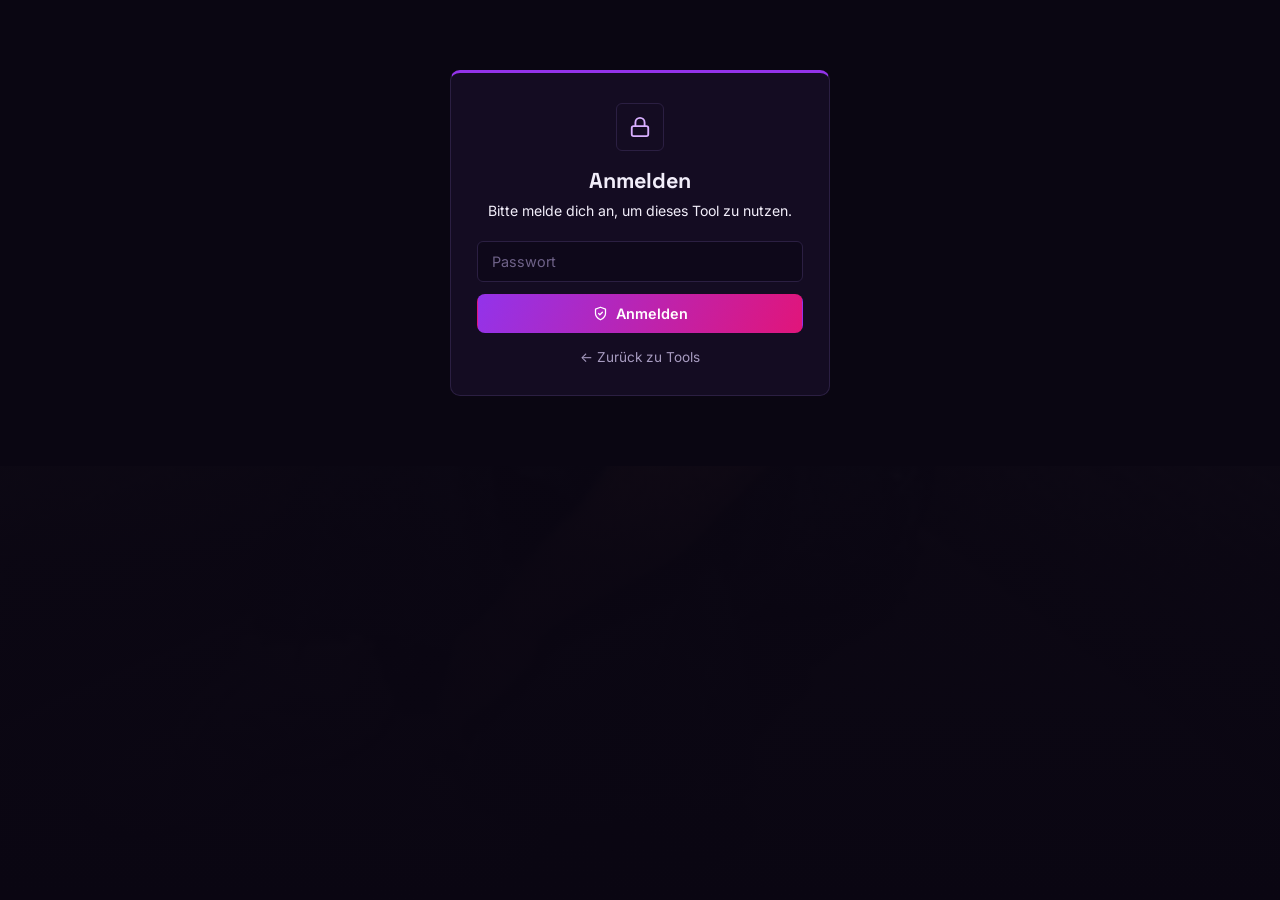
<file: login.html>
<!doctype html>
<html lang="de">
<head>
<meta charset="UTF-8" />
<meta name="viewport" content="width=device-width, initial-scale=1" />
<title>Anmelden — LufasV2</title>
<link rel="preconnect" href="https://fonts.googleapis.com">
<link rel="preconnect" href="https://fonts.gstatic.com" crossorigin>
<link href="https://fonts.googleapis.com/css2?family=Space+Grotesk:wght@500;600;700&family=Inter:wght@400;500;600&family=IBM+Plex+Mono:wght@400;500;600&display=swap" rel="stylesheet">
<link rel="stylesheet" href="style.css">
</head>
<body>

<div class="page-bg">
  <img class="bg-gif" src="assets/background.gif" alt="" />
  <div class="blob blob-1"></div>
  <div class="blob blob-2"></div>
  <div class="scrim"></div>
</div>

<main class="frame">
  <div class="wrap login-wrap">
    <div class="login-card">
      <span class="icon-box">
        <svg viewBox="0 0 24 24" fill="none" stroke="currentColor" stroke-width="2" stroke-linecap="round" stroke-linejoin="round"><rect x="3" y="11" width="18" height="11" rx="2"/><path d="M7 11V7a5 5 0 0 1 10 0v4"/></svg>
      </span>
      <h1>Anmelden</h1>
      <p class="lead">Bitte melde dich an, um dieses Tool zu nutzen.</p>
      <input class="field" type="password" id="passwordField" placeholder="Passwort" autocomplete="current-password" />
      <p id="loginError" style="color:#ED4245; font-size:0.85rem; margin:-6px 0 12px; display:none;">Falsches Passwort.</p>
      <button class="btn btn-grad btn-wide" type="button" id="loginBtn">
        <svg viewBox="0 0 24 24" fill="none" stroke="currentColor" stroke-width="2" stroke-linecap="round" stroke-linejoin="round"><path d="M12 22s8-4 8-10V5l-8-3-8 3v7c0 6 8 10 8 10Z"/><path d="m9 12 2 2 4-4"/></svg>
        Anmelden
      </button>
      <a class="login-back" href="tools.html">← Zurück zu Tools</a>
    </div>
  </div>
</main>

<script>
const params = new URLSearchParams(window.location.search);
const redirectTo = params.get("redirect") || "tools.html";

const btn = document.getElementById("loginBtn");
const field = document.getElementById("passwordField");
const error = document.getElementById("loginError");

async function doLogin() {
  error.style.display = "none";
  const password = field.value;
  if (!password) return;
  try {
    const res = await fetch("/api/login", {
      method: "POST",
      headers: { "Content-Type": "application/json" },
      body: JSON.stringify({ password }),
    });
    const data = await res.json();
    if (data.ok) {
      window.location.href = redirectTo;
    } else {
      error.style.display = "block";
    }
  } catch (e) {
    error.textContent = "Nicht erreichbar — später nochmal versuchen.";
    error.style.display = "block";
  }
}

btn.addEventListener("click", doLogin);
field.addEventListener("keydown", (e) => { if (e.key === "Enter") doLogin(); });
</script>

</body>
</html>
</file>
<file: style.css>
:root {
  --bg: #0A0612;
  --panel: #140C22;
  --panel-2: #0E081A;
  --line: #2B1F42;
  --line-soft: #1E1530;
  --text: #F2EEFA;
  --muted: #A79BC0;
  --muted-2: #6F6289;

  --accent-1: #9333EA;
  --accent-2: #E1157A;
  --accent-soft: #221333;
  --accent-text: #D8AFFF;

  --online: #3BA55C;
  --idle: #F0B429;
  --dnd: #ED4245;
  --offline: #6B7280;

  --font-display: "Space Grotesk", system-ui, sans-serif;
  --font-sans: "Inter", system-ui, sans-serif;
  --font-mono: "IBM Plex Mono", ui-monospace, monospace;
  --grad: linear-gradient(115deg, var(--accent-1), var(--accent-2));

  --r-sm: 6px;
  --r-md: 8px;
  --r-lg: 10px;
}

* { box-sizing: border-box; }

html, body {
  margin: 0;
  padding: 0;
  background: var(--bg);
  color: var(--text);
  font-family: var(--font-sans);
  -webkit-font-smoothing: antialiased;
  scroll-behavior: smooth;
}

.mono { font-family: var(--font-mono); }
.muted { color: var(--muted); }
.grad {
  background: var(--grad);
  -webkit-background-clip: text;
  background-clip: text;
  color: transparent;
}
.grad-dot { color: var(--accent-2); }

.page-bg {
  position: fixed;
  inset: 0;
  z-index: -2;
  overflow: hidden;
  background: var(--bg);
}
.page-bg video, .page-bg img.bg-gif {
  position: absolute;
  inset: 0;
  width: 100%;
  height: 100%;
  object-fit: cover;
  opacity: 0.16;
}
.page-bg::before {
  content: "";
  position: absolute;
  inset: 0;
  background-image:
    linear-gradient(var(--line-soft) 1px, transparent 1px),
    linear-gradient(90deg, var(--line-soft) 1px, transparent 1px);
  background-size: 42px 42px;
  opacity: 0.35;
  mask-image: linear-gradient(180deg, rgba(0,0,0,0.6), transparent 65%);
}
.page-bg .blob {
  position: absolute;
  border-radius: 50%;
  filter: blur(110px);
}
.page-bg .blob-1 {
  width: 640px; height: 640px;
  top: -220px; right: -160px;
  background: radial-gradient(circle, var(--accent-1), transparent 70%);
  opacity: 0.28;
}
.page-bg .blob-2 { display: none; }
.page-bg .scrim {
  position: absolute;
  inset: 0;
  background: linear-gradient(180deg, rgba(10,6,18,0.5), rgba(10,6,18,0.94) 62%, var(--bg));
}

.sound-btn {
  position: fixed;
  bottom: 20px;
  right: 20px;
  z-index: 30;
  display: inline-flex;
  align-items: center;
  gap: 8px;
  background: var(--panel);
  color: var(--text);
  border: 1px solid var(--line);
  border-radius: var(--r-md);
  padding: 10px 16px;
  font-family: var(--font-mono);
  font-size: 0.8rem;
  font-weight: 500;
  cursor: pointer;
}
.sound-btn:hover { border-color: var(--accent-1); color: var(--accent-text); }
.sound-btn svg { width: 16px; height: 16px; }

.wrap { max-width: 1180px; margin: 0 auto; padding: 0 24px; }

.nav-outer { padding: 0; position: relative; z-index: 10; }
.nav {
  max-width: 1180px;
  margin: 0 auto;
  display: flex;
  align-items: center;
  justify-content: space-between;
  border-bottom: 1px solid var(--line-soft);
  padding: 20px 24px;
}
.nav-brand { display: flex; align-items: center; gap: 10px; text-decoration: none; color: var(--text); }
.nav-avatar {
  width: 30px; height: 30px;
  border-radius: var(--r-sm);
  overflow: hidden;
  background: var(--panel-2);
  border: 1px solid var(--line);
  flex-shrink: 0;
}
.nav-avatar img { width: 100%; height: 100%; object-fit: cover; display: block; }
.nav-name { font-family: var(--font-display); font-weight: 700; font-size: 1rem; letter-spacing: -0.01em; }
.nav-links { display: flex; align-items: center; gap: 4px; }
.nav-links a {
  display: inline-flex;
  align-items: center;
  gap: 6px;
  color: var(--muted);
  text-decoration: none;
  font-size: 0.88rem;
  font-weight: 500;
  padding: 6px 12px;
  border-bottom: 2px solid transparent;
  transition: color 0.15s ease, border-color 0.15s ease;
}
.nav-links a svg { width: 14px; height: 14px; }
.nav-links a:hover { color: var(--text); }
.nav-links a.active { color: var(--accent-text); border-color: var(--accent-1); }
.nav-links a.locked { color: var(--muted-2); }

.hero-grid {
  display: grid;
  grid-template-columns: 1.15fr 0.85fr;
  gap: 40px;
  align-items: start;
  padding: 64px 0 56px;
}
@media (max-width: 900px) {
  .hero-grid { grid-template-columns: 1fr; padding: 40px 0; }
}

.badge {
  display: inline-flex;
  align-items: center;
  gap: 8px;
  border: 1px solid var(--line);
  color: var(--muted);
  font-family: var(--font-mono);
  font-size: 0.76rem;
  font-weight: 500;
  padding: 6px 12px;
  border-radius: var(--r-sm);
  margin-bottom: 22px;
}
.badge .pip {
  width: 6px; height: 6px; border-radius: 50%;
  background: var(--accent-1);
}

.hero-copy h1 {
  font-family: var(--font-display);
  font-size: 3.1rem;
  line-height: 1.06;
  font-weight: 700;
  margin: 0 0 18px;
  letter-spacing: -0.02em;
}
@media (max-width: 560px) { .hero-copy h1 { font-size: 2.2rem; } }

.hero-copy .lead {
  color: var(--muted);
  font-size: 1.05rem;
  line-height: 1.65;
  max-width: 52ch;
  margin: 0 0 28px;
}

.hero-actions { display: flex; flex-wrap: wrap; gap: 10px; }

.btn {
  display: inline-flex;
  align-items: center;
  gap: 8px;
  padding: 10px 18px;
  border-radius: var(--r-md);
  font-family: var(--font-sans);
  font-size: 0.9rem;
  font-weight: 600;
  text-decoration: none;
  cursor: pointer;
  border: 1px solid transparent;
  transition: opacity 0.15s ease, border-color 0.15s ease, background 0.15s ease, color 0.15s ease;
}
.btn svg { width: 15px; height: 15px; }
.btn-grad { background: var(--grad); color: #fff; }
.btn-grad:hover { opacity: 0.88; }
.btn-ghost {
  background: transparent;
  color: var(--text);
  border-color: var(--line);
}
.btn-ghost:hover { border-color: var(--accent-1); color: var(--accent-text); }
.btn-ghost.locked { color: var(--muted-2); }
.btn-wide { width: 100%; justify-content: center; }

.profile-card {
  background: var(--panel);
  border: 1px solid var(--line);
  border-left: 3px solid var(--accent-1);
  border-radius: var(--r-lg);
  padding: 22px;
}
.profile-eyebrow {
  font-family: var(--font-mono);
  font-size: 0.74rem;
  font-weight: 500;
  color: var(--accent-text);
  margin: 0 0 14px;
}
.profile-head { display: flex; align-items: center; gap: 14px; margin-bottom: 18px; }
.avatar-glow {
  width: 56px; height: 56px;
  border-radius: var(--r-md);
  padding: 2px;
  background: var(--grad);
  flex-shrink: 0;
}
.avatar-glow span {
  display: block;
  width: 100%; height: 100%;
  border-radius: calc(var(--r-md) - 2px);
  overflow: hidden;
  background: var(--panel-2);
}
.avatar-glow img { width: 100%; height: 100%; object-fit: cover; display: block; }
.profile-head h2 { font-family: var(--font-display); margin: 0 0 2px; font-size: 1.1rem; font-weight: 700; }
.profile-head p { margin: 0; font-size: 0.86rem; color: var(--muted); }

.status-row { display: grid; grid-template-columns: 1fr 1fr; gap: 10px; margin-bottom: 14px; }
.status-widget {
  background: var(--panel-2);
  border: 1px solid var(--line-soft);
  border-radius: var(--r-sm);
  padding: 12px;
  min-height: 78px;
}
.status-top { display: flex; align-items: center; gap: 8px; margin-bottom: 8px; }
.status-mini-avatar {
  position: relative;
  width: 22px; height: 22px;
  border-radius: 50%;
  background: var(--panel);
  border: 1px solid var(--line);
  overflow: hidden;
  flex-shrink: 0;
}
.status-mini-avatar img { width: 100%; height: 100%; object-fit: cover; }
.status-mini-avatar .pip {
  position: absolute;
  bottom: -1px; right: -1px;
  width: 8px; height: 8px;
  border-radius: 50%;
  border: 2px solid var(--panel-2);
}
.status-icon {
  width: 20px; height: 20px;
  display: flex; align-items: center; justify-content: center;
  color: var(--accent-text);
}
.status-icon svg { width: 16px; height: 16px; }
.status-label { font-family: var(--font-mono); font-size: 0.78rem; font-weight: 500; color: var(--muted); }
.status-value { font-size: 0.86rem; font-weight: 700; margin: 0; }
.status-sub { font-size: 0.74rem; color: var(--muted-2); margin: 4px 0 0; }

.pip-online { background: var(--online); }
.pip-idle { background: var(--idle); }
.pip-dnd { background: var(--dnd); }
.pip-offline { background: var(--offline); }
.val-online { color: var(--online); }
.val-idle { color: var(--idle); }
.val-dnd { color: var(--dnd); }
.val-offline { color: var(--muted); }
.val-active { color: var(--accent-text); }

.tagline-bar {
  border-top: 1px solid var(--line-soft);
  padding: 12px 2px 0;
  color: var(--muted);
  font-family: var(--font-mono);
  font-size: 0.8rem;
}

.section { padding: 40px 0; border-top: 1px solid var(--line-soft); }
.section.no-border { border-top: none; }
.section-eyebrow {
  font-family: var(--font-mono);
  font-size: 0.76rem;
  font-weight: 500;
  color: var(--accent-text);
  margin: 0 0 10px;
}
.section h2 { font-family: var(--font-display); font-size: 1.85rem; font-weight: 700; margin: 0 0 10px; letter-spacing: -0.015em; }
.section .lead { color: var(--muted); font-size: 0.98rem; max-width: 60ch; margin: 0 0 32px; }
.section.centered { text-align: center; }
.section.centered .lead { margin-left: auto; margin-right: auto; }
.section-icon {
  width: 44px; height: 44px;
  border: 1px solid var(--line);
  border-radius: var(--r-md);
  display: flex; align-items: center; justify-content: center;
  color: var(--accent-text);
  margin: 0 auto 18px;
}
.section-icon svg { width: 20px; height: 20px; }

.community-grid { display: grid; grid-template-columns: 1fr 1fr; gap: 14px; }
@media (max-width: 700px) { .community-grid { grid-template-columns: 1fr; } }
.community-card {
  background: var(--panel);
  border: 1px solid var(--line);
  border-left: 3px solid var(--accent-2);
  border-radius: var(--r-md);
  padding: 18px;
  display: flex;
  gap: 16px;
  align-items: flex-start;
}
.community-thumb {
  width: 58px; height: 58px;
  border-radius: var(--r-sm);
  overflow: hidden;
  background: var(--panel-2);
  border: 1px solid var(--line);
  flex-shrink: 0;
}
.community-thumb span { display: block; width: 100%; height: 100%; }
.community-thumb img { width: 100%; height: 100%; object-fit: cover; display: block; }
.community-body h3 { font-family: var(--font-display); margin: 0 0 2px; font-size: 1.02rem; font-weight: 700; }
.community-body .role { margin: 0 0 12px; font-family: var(--font-mono); font-size: 0.8rem; color: var(--accent-text); font-weight: 500; }

.project-grid { display: grid; grid-template-columns: 1fr 1fr; gap: 14px; }
@media (max-width: 700px) { .project-grid { grid-template-columns: 1fr; } }
.project-card {
  background: var(--panel);
  border: 1px solid var(--line);
  border-top: 3px solid var(--accent-1);
  border-radius: var(--r-md);
  padding: 22px;
}
.project-top { display: flex; align-items: flex-start; justify-content: space-between; margin-bottom: 16px; }
.icon-box {
  width: 38px; height: 38px;
  border: 1px solid var(--line);
  border-radius: var(--r-sm);
  display: flex; align-items: center; justify-content: center;
  color: var(--accent-text);
}
.icon-box svg { width: 18px; height: 18px; }
.icon-box-btn {
  width: 32px; height: 32px;
  border-radius: var(--r-sm);
  background: var(--panel-2);
  border: 1px solid var(--line);
  display: flex; align-items: center; justify-content: center;
  color: var(--muted);
  text-decoration: none;
}
.icon-box-btn:hover { color: var(--accent-text); border-color: var(--accent-1); }
.icon-box-btn svg { width: 15px; height: 15px; }
.project-card h3 { font-family: var(--font-display); margin: 0 0 8px; font-size: 1.08rem; font-weight: 700; }
.project-card p { margin: 0 0 18px; color: var(--muted); font-size: 0.9rem; line-height: 1.55; }
.tag-row { display: flex; flex-wrap: wrap; gap: 8px; margin-bottom: 14px; }
.tag-pill {
  font-family: var(--font-mono);
  font-size: 0.74rem;
  font-weight: 500;
  color: var(--muted);
  background: var(--panel-2);
  border: 1px solid var(--line-soft);
  padding: 4px 10px;
  border-radius: var(--r-sm);
}
.lock-row {
  border-top: 1px solid var(--line-soft);
  padding-top: 12px;
  display: flex;
  align-items: center;
  gap: 6px;
  font-family: var(--font-mono);
  font-size: 0.78rem;
  color: var(--muted-2);
}
.lock-row svg { width: 13px; height: 13px; }

.notice-bar {
  display: flex;
  align-items: center;
  justify-content: center;
  gap: 8px;
  border: 1px solid var(--line);
  border-radius: var(--r-md);
  padding: 14px;
  color: var(--muted);
  font-family: var(--font-mono);
  font-size: 0.84rem;
  margin-top: 24px;
}
.notice-bar svg { width: 15px; height: 15px; color: var(--accent-text); flex-shrink: 0; }

.contact-grid { display: grid; grid-template-columns: 1fr 1fr; gap: 14px; max-width: 900px; margin: 0 auto; }
@media (max-width: 700px) { .contact-grid { grid-template-columns: 1fr; } }
.contact-card {
  background: var(--panel);
  border: 1px solid var(--line);
  border-top: 3px solid var(--accent-2);
  border-radius: var(--r-md);
  padding: 24px;
}
.contact-card .icon-box { margin-bottom: 18px; }
.contact-card .section-eyebrow { margin-bottom: 8px; }
.contact-card h3 { font-family: var(--font-display); margin: 0 0 10px; font-size: 1.25rem; font-weight: 700; }
.contact-card p { margin: 0 0 20px; color: var(--muted); font-size: 0.92rem; line-height: 1.55; }

.back-wrap { text-align: center; margin-top: 40px; }

.login-wrap { display: flex; justify-content: center; padding: 70px 0; }
.login-card {
  width: 100%; max-width: 380px;
  background: var(--panel);
  border: 1px solid var(--line);
  border-top: 3px solid var(--accent-1);
  border-radius: var(--r-lg);
  padding: 30px 26px;
  text-align: center;
}
.login-card .icon-box { margin: 0 auto 16px; width: 48px; height: 48px; }
.login-card .icon-box svg { width: 22px; height: 22px; }
.login-card h1 { font-family: var(--font-display); font-size: 1.35rem; margin: 0 0 8px; }
.login-card p.lead { font-size: 0.88rem; margin: 0 0 22px; }
.field {
  width: 100%;
  background: var(--panel-2);
  border: 1px solid var(--line);
  border-radius: var(--r-sm);
  padding: 11px 14px;
  color: var(--text);
  font-size: 0.9rem;
  margin-bottom: 12px;
  font-family: var(--font-sans);
}
.field::placeholder { color: var(--muted-2); }
.login-back { display: block; margin-top: 16px; font-size: 0.85rem; color: var(--muted); text-decoration: none; }
.login-back:hover { color: var(--accent-text); }

.foot {
  border-top: 1px solid var(--line-soft);
  padding: 26px 0 60px;
  display: flex;
  justify-content: space-between;
  align-items: center;
  flex-wrap: wrap;
  gap: 14px;
}
.foot-copy { font-family: var(--font-mono); font-size: 0.82rem; color: var(--muted-2); }
.foot-social { display: flex; gap: 8px; }
.foot-social a {
  width: 32px; height: 32px;
  border-radius: var(--r-sm);
  background: var(--panel);
  border: 1px solid var(--line);
  display: flex; align-items: center; justify-content: center;
  color: var(--muted);
  text-decoration: none;
}
.foot-social a svg { width: 15px; height: 15px; }
.foot-social a:hover { color: var(--accent-text); border-color: var(--accent-1); }

main.frame { position: relative; z-index: 1; }

a:focus-visible, button:focus-visible {
  outline: 2px solid var(--accent-1);
  outline-offset: 2px;
}

@media (prefers-reduced-motion: reduce) {
  * { transition: none !important; animation: none !important; }
}

.fit-tabs { display: flex; gap: 6px; margin-bottom: 22px; flex-wrap: wrap; }
.fit-tab {
  background: var(--panel);
  border: 1px solid var(--line);
  color: var(--muted);
  font-family: var(--font-mono);
  font-size: 0.86rem;
  font-weight: 500;
  padding: 9px 16px;
  border-radius: var(--r-sm);
  cursor: pointer;
}
.fit-tab.is-active { color: var(--accent-text); border-color: var(--accent-1); background: var(--accent-soft); }

.fit-progress {
  display: flex; align-items: center; gap: 12px;
  margin-bottom: 24px;
  color: var(--muted); font-family: var(--font-mono); font-size: 0.82rem;
}
.fit-progress-track {
  flex: 1; height: 6px; border-radius: 999px;
  background: var(--panel-2); border: 1px solid var(--line-soft); overflow: hidden;
}
.fit-progress-fill { height: 100%; background: var(--grad); width: 0%; transition: width 0.25s ease; }

.fit-panel { display: none; }
.fit-panel.is-active { display: block; }

.fit-group { margin-bottom: 28px; }
.fit-group h3 { font-family: var(--font-display); font-size: 1rem; font-weight: 700; margin: 0 0 12px; color: var(--accent-text); }

.fit-item {
  display: grid;
  grid-template-columns: 22px 1.3fr auto auto;
  grid-template-areas: "check title sets weight";
  column-gap: 14px;
  row-gap: 2px;
  align-items: center;
  padding: 12px 14px;
  border: 1px solid var(--line-soft);
  border-radius: var(--r-sm);
  background: var(--panel);
  margin-bottom: 8px;
}
.fit-item.is-done { opacity: 0.5; }
.fit-item.is-done .fit-item-title { text-decoration: line-through; }
.fit-check { grid-area: check; }
.fit-item-title { grid-area: title; min-width: 0; }
.fit-item-sets { grid-area: sets; white-space: nowrap; text-align: right; }
.fit-item-weight { grid-area: weight; white-space: nowrap; text-align: right; }
@media (max-width: 700px) {
  .fit-item {
    grid-template-columns: 22px 1fr;
    grid-template-areas:
      "check title"
      "check sets"
      "check weight";
  }
  .fit-item-sets, .fit-item-weight {
    font-size: 0.8rem;
    white-space: normal;
    text-align: left;
  }
}

.fit-check {
  appearance: none;
  width: 19px; height: 19px;
  border-radius: 4px;
  border: 1.5px solid var(--line);
  background: var(--panel-2);
  cursor: pointer;
  position: relative;
  flex-shrink: 0;
}
.fit-check:checked { background: var(--grad); border-color: transparent; }
.fit-check:checked::after {
  content: "";
  position: absolute; left: 6px; top: 2px;
  width: 5px; height: 9px;
  border: solid #fff; border-width: 0 2px 2px 0;
  transform: rotate(40deg);
}

.fit-item-title { font-size: 0.92rem; font-weight: 600; }
.fit-item-sub { display: block; font-size: 0.78rem; color: var(--muted-2); font-weight: 500; margin-top: 2px; }
.fit-item-sets, .fit-item-weight { font-family: var(--font-mono); font-size: 0.8rem; color: var(--muted); }

.fit-reset {
  background: none; border: none; color: var(--muted-2);
  font-family: var(--font-mono);
  font-size: 0.78rem; text-decoration: underline; cursor: pointer;
  padding: 0; margin-top: 6px;
}
.fit-reset:hover { color: var(--accent-text); }

.fit-phase-meta {
  font-family: var(--font-mono);
  font-size: 0.82rem;
  color: var(--muted);
  margin: 0 0 20px;
  padding-bottom: 14px;
  border-bottom: 1px solid var(--line-soft);
}
</file>
